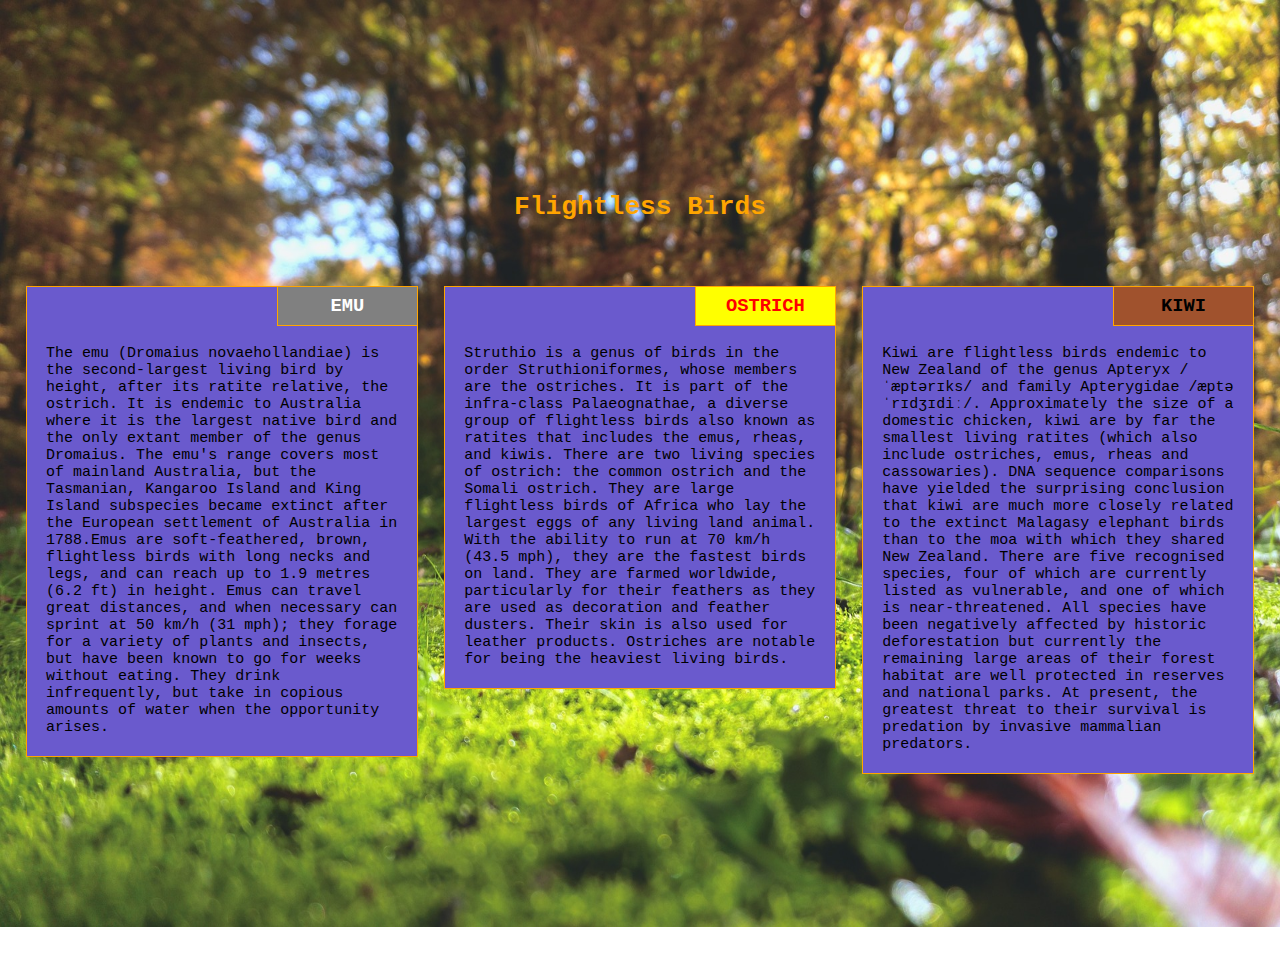
<file: HTML,CSS,JS_course/module2_solution/index.html>
<!DOCTYPE html>
<html>
<head>
	<meta charset="utf-8">
	<meta name="viewport" content="width=device-width, initial-scale=1">
	<link rel="stylesheet" href="css/styles.css">
	
	<title>Wildlife Profiles</title>
</head>
<body id="container">
	<div>

		<h1>Flightless Birds</h1>
			<section class="triple double single">
			<div class="head" id="A">EMU</div>
			<p>
				The emu (Dromaius novaehollandiae) is the second-largest living bird by height, after its ratite relative, the ostrich. It is endemic to Australia where it is the largest native bird and the only extant member of the genus Dromaius. The emu's range covers most of mainland Australia, but the Tasmanian, Kangaroo Island and King Island subspecies became extinct after the European settlement of Australia in 1788.Emus are soft-feathered, brown, flightless birds with long necks and legs, and can reach up to 1.9 metres (6.2 ft) in height. Emus can travel great distances, and when necessary can sprint at 50 km/h (31 mph); they forage for a variety of plants and insects, but have been known to go for weeks without eating. They drink infrequently, but take in copious amounts of water when the opportunity arises.
			</p>
		</section>
		<section class="triple double single">
			<div class="head" id="B">OSTRICH</div>
			<p>
				Struthio is a genus of birds in the order Struthioniformes, whose members are the ostriches. It is part of the infra-class Palaeognathae, a diverse group of flightless birds also known as ratites that includes the emus, rheas, and kiwis. There are two living species of ostrich: the common ostrich and the Somali ostrich. They are large flightless birds of Africa who lay the largest eggs of any living land animal. With the ability to run at 70 km/h (43.5 mph), they are the fastest birds on land. They are farmed worldwide, particularly for their feathers as they are used as decoration and feather dusters. Their skin is also used for leather products. Ostriches are notable for being the heaviest living birds.			
			</p>
		</section>
		<section class="triple single">
			<div class="head" id="C">KIWI</div>
			<p>
				Kiwi are flightless birds endemic to New Zealand of the genus Apteryx /ˈæptərɪks/ and family Apterygidae /æptəˈrɪdʒɪdiː/. Approximately the size of a domestic chicken, kiwi are by far the smallest living ratites (which also include ostriches, emus, rheas and cassowaries). DNA sequence comparisons have yielded the surprising conclusion that kiwi are much more closely related to the extinct Malagasy elephant birds than to the moa with which they shared New Zealand. There are five recognised species, four of which are currently listed as vulnerable, and one of which is near-threatened. All species have been negatively affected by historic deforestation but currently the remaining large areas of their forest habitat are well protected in reserves and national parks. At present, the greatest threat to their survival is predation by invasive mammalian predators.			
			</p>
		</section>
	</div>
</body>
</html>
</file>
<file: HTML,CSS,JS_course/module2_solution/css/styles.css>
*
{
	box-sizing: border-box;
	margin: 0;
	padding: 0;
}
html
{
	padding-top: 10%;
	padding-bottom: 10%;
}
#container
{
	background-image: url("forest-floor-1031143_1920.jpg");
	background-size: 100% 100%;
}
.head
{
	height: 18%;
	width: 36%;
	margin-left: 64%;
	background-color: sienna;
	border-bottom: 1px solid orange;
	border-left: 1px solid orange;
	text-align: center;
	padding : 2% 4% 2% 4%;
	font-family: monospace;
	font-weight: bold;
	font-size: 18.75px;

}
#A
{
	background-color: gray;
	color: white;
}
#B
{
	background-color: yellow;
	color: red;
}
h1
{
	text-align: center;
	font-family: monospace;
	font-size: 26.25px;
	color: orange;
	margin: 5%;
}
section
{
	float: left;
	background-color: slateblue;
	/*display: inline-block;*/
	width: 96%;
	margin: 0% 2% 2% 2%;
	border: 1px solid orange;
}
@media (min-width: 992px)
{
	.triple
	{
		float: left;
		background-color: slateblue;
		/*display: inline-block;*/
		width: 30.666%;
		margin: 0% 0% 2% 2%;
		border: 1px solid orange;
	}
}
@media (max-width: 991px)
{
	.single
	{
		float: left;
		background-color: slateblue;
		/*display: inline-block;*/
		width: 96%;
		margin: 0% 2% 2% 2%;
		border: 1px solid orange;
	}
	@media (min-width: 768px)
	{	
		.double
		{
			float: left;
			background-color: slateblue;
			/*display: inline-block;*/
			width: 47%;
			margin: 0% 0% 2% 2%;
			border: 1px solid orange;
		}
	}
}
p
{
	font-family: monospace;
	padding: 5%;
	font-size: 15px;

}
</file>
